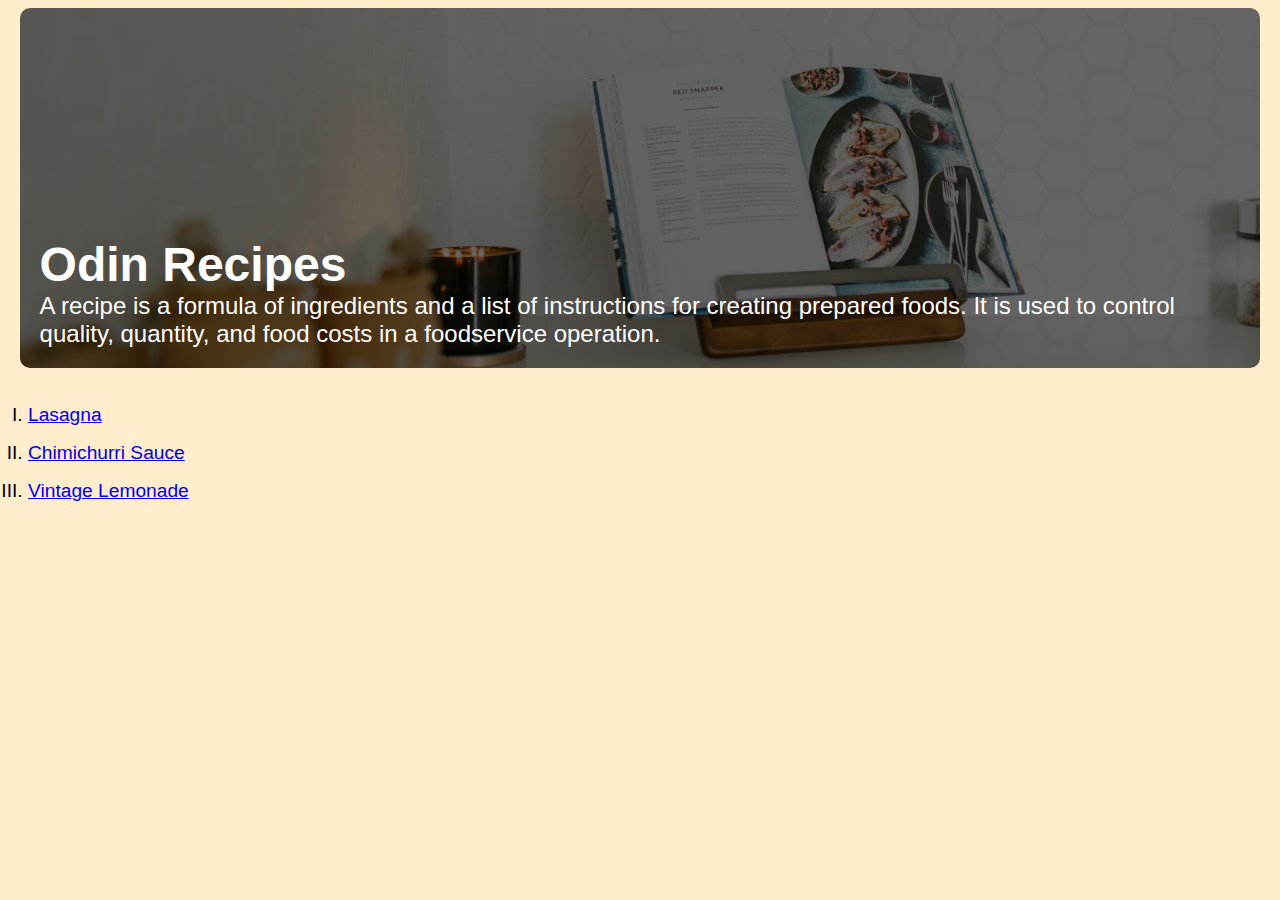
<file: index.html>
<!DOCTYPE html>
<html lang="en">

<head>
    <meta charset="UTF-8">
    <meta name="viewport" content="width=device-width, initial-scale=1.0">
    <title>Odin Recipes</title>
    <link rel="stylesheet" href="style.css">
    <link href="https://api.fontshare.com/v2/css?f[]=clash-display@1&f[]=author@1&display=swap" rel="stylesheet">
</head>

<body>
    <div id="hero">
        <h1>Odin Recipes</h1>
        <p>
            A recipe is a formula of ingredients and a list of instructions for creating prepared foods. It is used to
            control quality, quantity, and food costs in a foodservice operation.
        </p>
    </div>

    <ul class="recipe-list">
        <li><a href="recipes/lasagna.html">Lasagna</a></li>
        <li><a href="recipes/chimichurri-sauce.html">Chimichurri Sauce</a></li>
        <li><a href="recipes/vintage-lemonade.html">Vintage Lemonade</a></li>
    </ul>

</body>

</html>
</file>
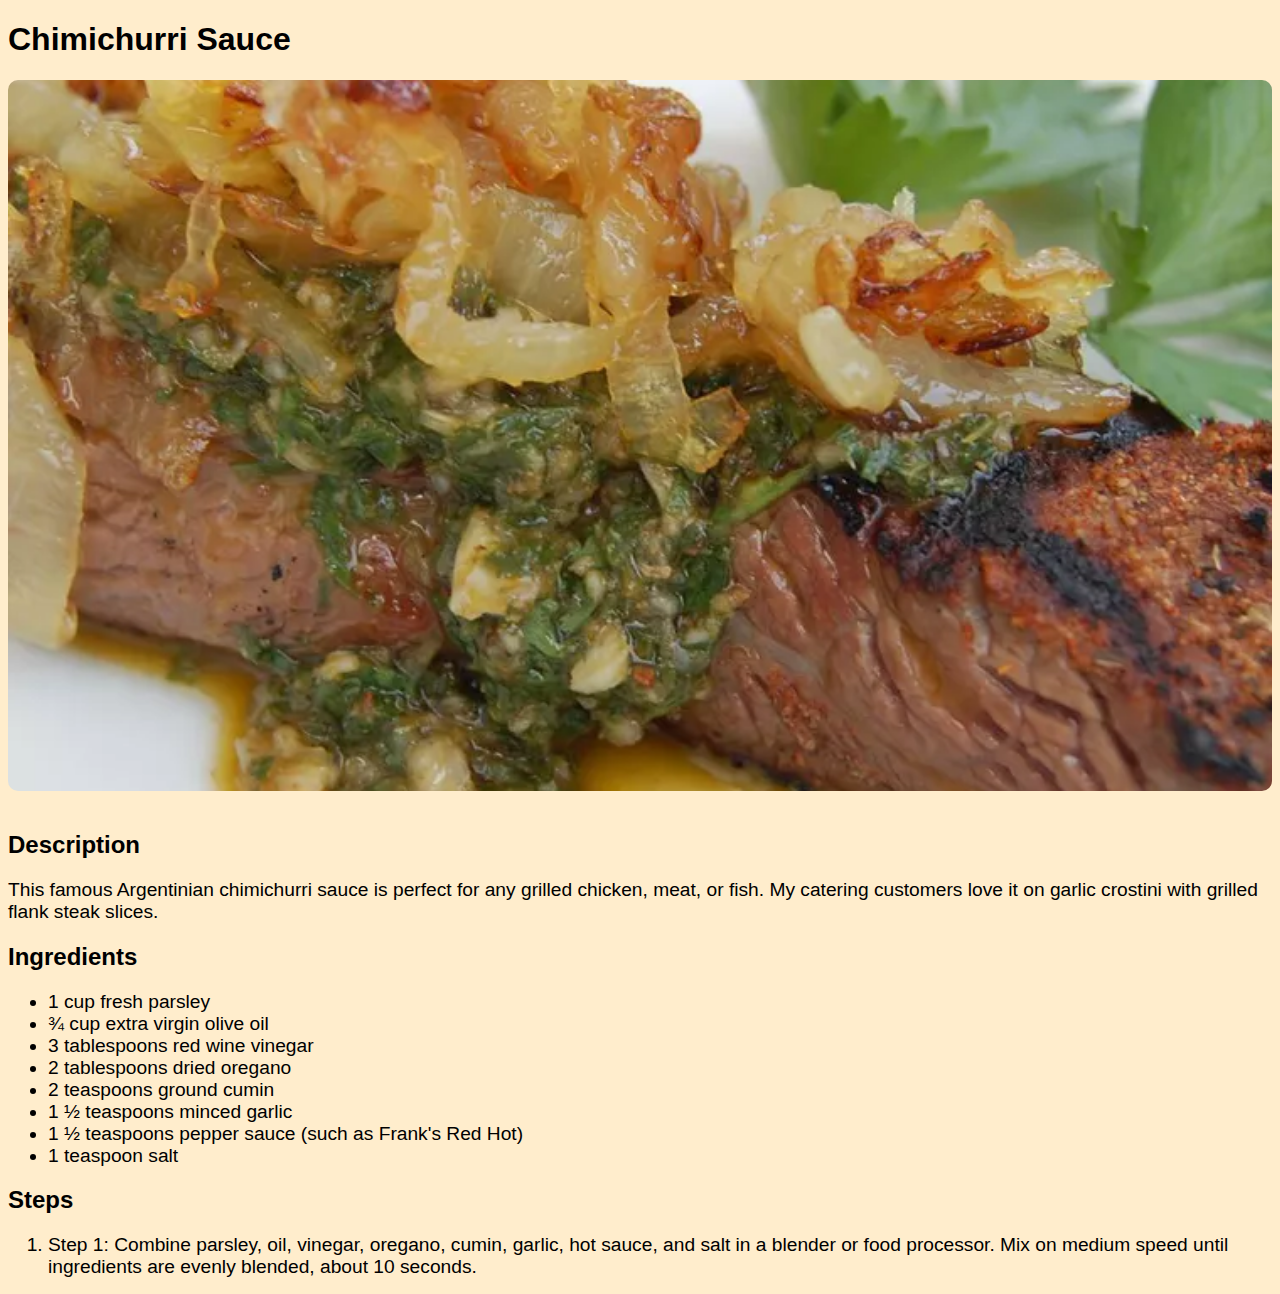
<file: recipes/chimichurri-sauce.html>
<!DOCTYPE html>
<html lang="en">

<head>
    <meta charset="UTF-8">
    <meta name="viewport" content="width=device-width, initial-scale=1.0">
    <title>Chimichurri Sauce</title>
    <link rel="stylesheet" href="../style.css">
    <link href="https://api.fontshare.com/v2/css?f[]=clash-display@1&f[]=author@1&display=swap" rel="stylesheet">
</head>

<body>
    <h1>Chimichurri Sauce</h1>
    <img class="recipe-image" src="../images/chimichuri-sauce.webp" alt="Chimichurri Sauce">

    <h2>Description</h2>
    <p class="recipe-description">This famous Argentinian chimichurri sauce is perfect for any grilled chicken, meat, or fish. My catering
        customers love it on garlic crostini with grilled flank steak slices.</p>

    <h2>Ingredients</h2>
    <ul class="recipe-ingredients">
        <li>1 cup fresh parsley</li>
        <li>¾ cup extra virgin olive oil</li>
        <li>3 tablespoons red wine vinegar</li>
        <li>2 tablespoons dried oregano</li>
        <li>2 teaspoons ground cumin</li>
        <li>1 ½ teaspoons minced garlic</li>
        <li>1 ½ teaspoons pepper sauce (such as Frank's Red Hot)</li>
        <li>1 teaspoon salt</li>
    </ul>

    <h2>Steps</h2>
    <ol class="recipe-steps">
        <li>Step 1: Combine parsley, oil, vinegar, oregano, cumin, garlic, hot sauce, and salt in a blender or food
            processor. Mix on medium speed until ingredients are evenly blended, about 10 seconds.</li>
    </ol>
</body>

</html>
</file>
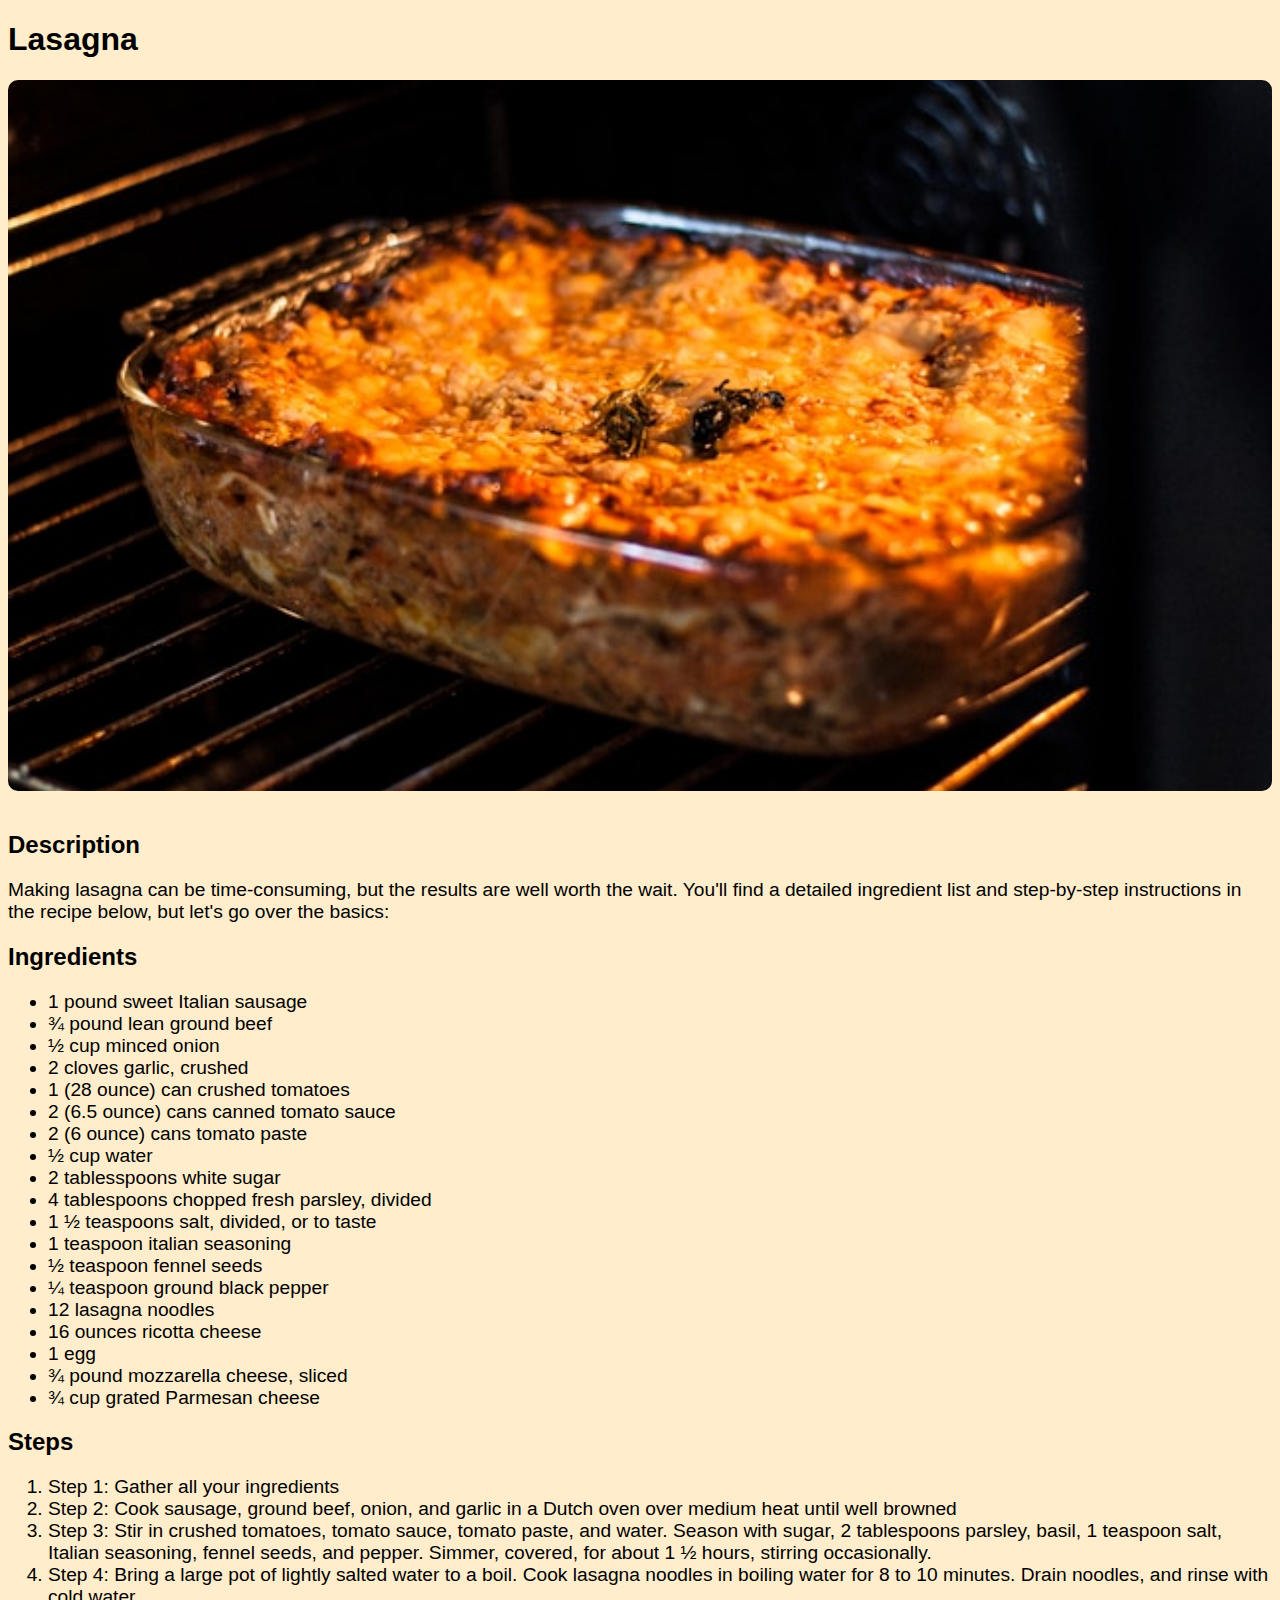
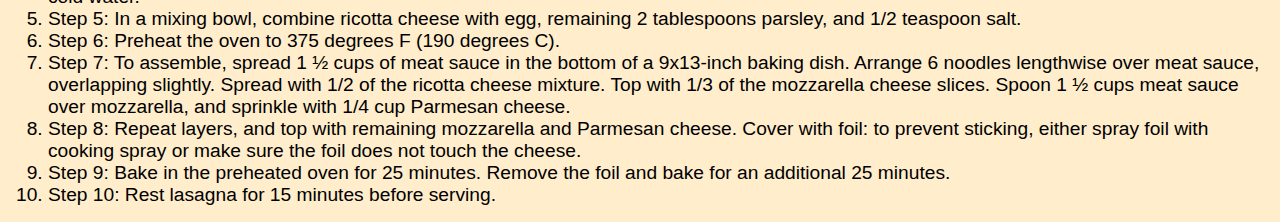
<file: recipes/lasagna.html>
<!DOCTYPE html>
<html lang="en">
<head>
    <meta charset="UTF-8">
    <meta name="viewport" content="width=device-width, initial-scale=1.0">
    <title>Lasagna</title>
    <link rel="stylesheet" href="../style.css">
    <link href="https://api.fontshare.com/v2/css?f[]=clash-display@1&f[]=author@1&display=swap" rel="stylesheet">
</head>
<body>
    <h1>Lasagna</h1>
    <img class="recipe-image" src="../images/lasagna.jpg" alt="Lasagna">

    <h2>Description</h2>
    <p class="recipe-description">Making lasagna can be time-consuming, but the results are well worth the wait. You'll find a detailed ingredient list and step-by-step instructions in the recipe below, but let's go over the basics:</p>

    <h2>Ingredients</h2>
    <ul class="recipe-ingredients">
        <li>1 pound sweet Italian sausage</li>
        <li>¾ pound lean ground beef</li>
        <li>½ cup minced onion</li>
        <li>2 cloves garlic, crushed</li>
        <li>1 (28 ounce) can crushed tomatoes</li>
        <li>2 (6.5 ounce) cans canned tomato sauce</li>
        <li>2 (6 ounce) cans tomato paste</li>
        <li>½ cup water</li>
        <li>2 tablesspoons white sugar</li>
        <li>4 tablespoons chopped fresh parsley, divided</li>
        <li>1 ½ teaspoons salt, divided, or to taste</li>
        <li>1 teaspoon italian seasoning</li>
        <li>½ teaspoon fennel seeds</li>
        <li>¼ teaspoon ground black pepper</li>
        <li>12 lasagna noodles</li>
        <li>16 ounces ricotta cheese</li>
        <li>1 egg</li>
        <li>¾ pound mozzarella cheese, sliced</li>
        <li>¾ cup grated Parmesan cheese</li>
    </ul>

    <h2>Steps</h2>
    <ol class="recipe-steps">
        <li>Step 1: Gather all your ingredients</li>
        <li>Step 2: Cook sausage, ground beef, onion, and garlic in a Dutch oven over medium heat until well browned</li>
        <li>Step 3: Stir in crushed tomatoes, tomato sauce, tomato paste, and water. Season with sugar, 2 tablespoons parsley, basil, 1 teaspoon salt, Italian seasoning, fennel seeds, and pepper. Simmer, covered, for about 1 ½ hours, stirring occasionally.</li>
        <li>Step 4: Bring a large pot of lightly salted water to a boil. Cook lasagna noodles in boiling water for 8 to 10 minutes. Drain noodles, and rinse with cold water.</li>
        <li>Step 5: In a mixing bowl, combine ricotta cheese with egg, remaining 2 tablespoons parsley, and 1/2 teaspoon salt.</li>
        <li>Step 6: Preheat the oven to 375 degrees F (190 degrees C).</li>
        <li>Step 7: To assemble, spread 1 ½ cups of meat sauce in the bottom of a 9x13-inch baking dish. Arrange 6 noodles lengthwise over meat sauce, overlapping slightly. Spread with 1/2 of the ricotta cheese mixture. Top with 1/3 of the mozzarella cheese slices. Spoon 1 ½ cups meat sauce over mozzarella, and sprinkle with 1/4 cup Parmesan cheese.</li>
        <li>Step 8: Repeat layers, and top with remaining mozzarella and Parmesan cheese. Cover with foil: to prevent sticking, either spray foil with cooking spray or make sure the foil does not touch the cheese.</li>
        <li>Step 9: Bake in the preheated oven for 25 minutes. Remove the foil and bake for an additional 25 minutes.</li>
        <li>Step 10: Rest lasagna for 15 minutes before serving.</li>
    </ol>
</body>
</html>
</file>
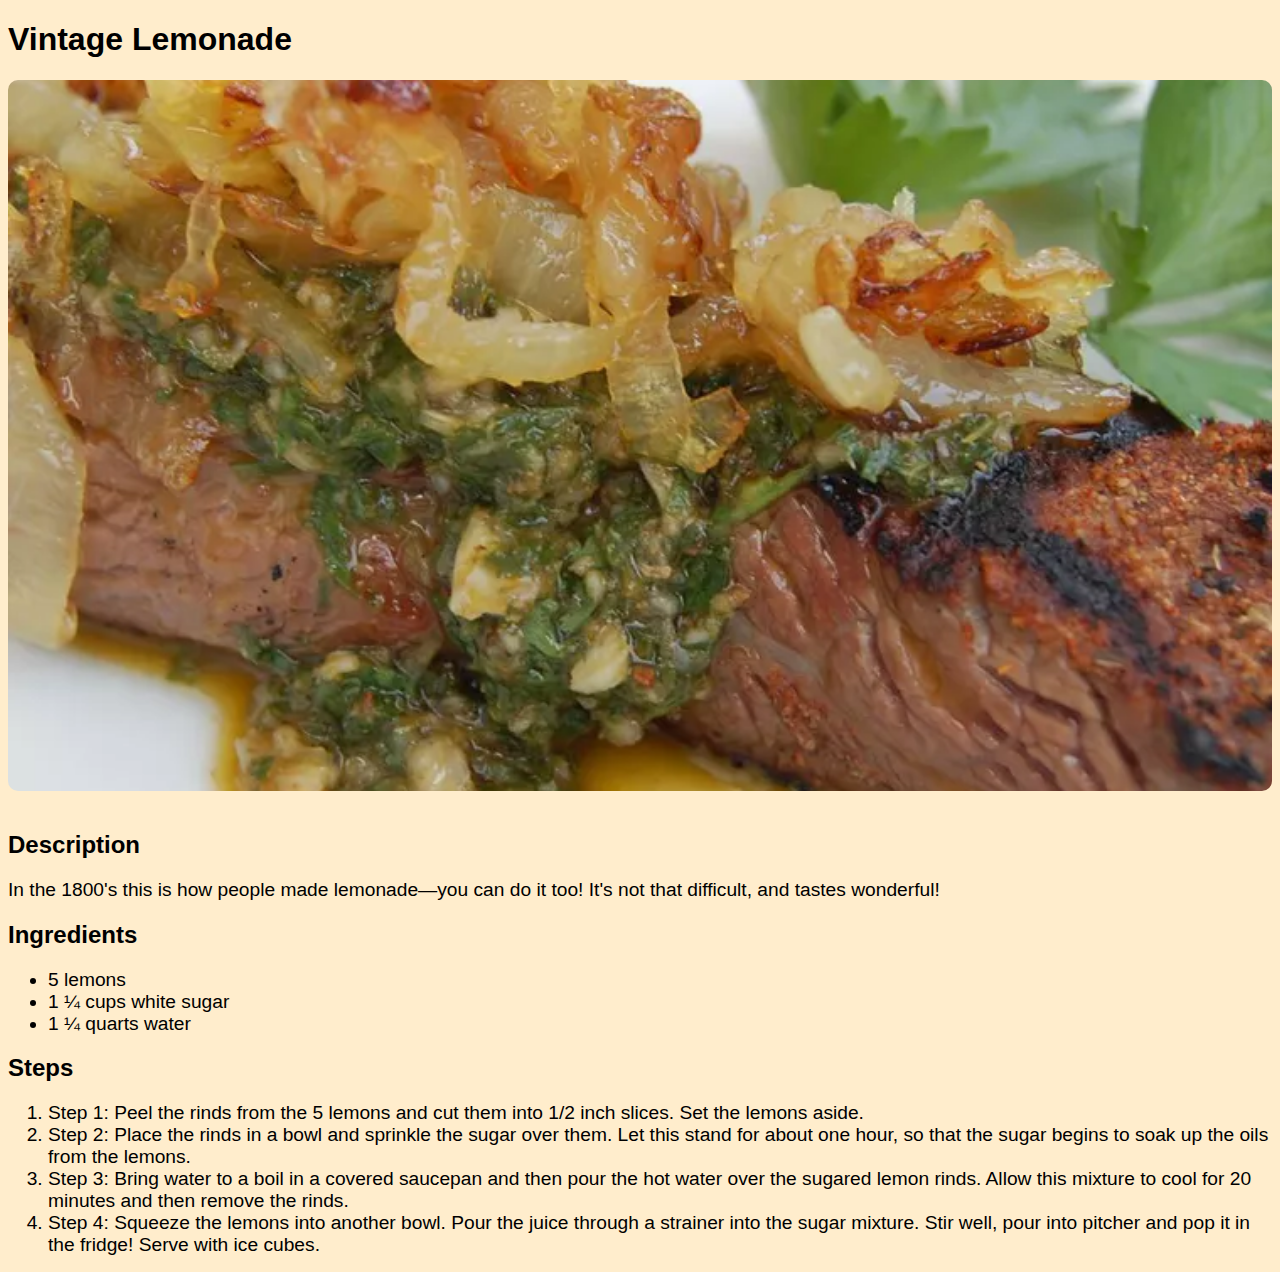
<file: recipes/vintage-lemonade.html>
<!DOCTYPE html>
<html lang="en">

<head>
    <meta charset="UTF-8">
    <meta name="viewport" content="width=device-width, initial-scale=1.0">
    <title>Vintage Lemonade</title>
    <link rel="stylesheet" href="../style.css">
    <link href="https://api.fontshare.com/v2/css?f[]=clash-display@1&f[]=author@1&display=swap" rel="stylesheet">
</head>

<body>
    <h1>Vintage Lemonade</h1>
    <img class="recipe-image" src="../images/chimichuri-sauce.webp" alt="Chimichurri Sauce">

    <h2>Description</h2>
    <p class="recipe-description">
        In the 1800's this is how people made lemonade—you can do it too! It's not that difficult, and tastes wonderful!
    </p>

    <h2>Ingredients</h2>
    <ul class="recipe-ingredients">
        <li>5 lemons</li>
        <li>1 ¼ cups white sugar</li>
        <li>1 ¼ quarts water</li>
    </ul>

    <h2>Steps</h2>
    <ol class="recipe-steps">
        <li>Step 1: Peel the rinds from the 5 lemons and cut them into 1/2 inch slices. Set the lemons aside.</li>
        <li>Step 2: Place the rinds in a bowl and sprinkle the sugar over them. Let this stand for about one hour, so
            that the sugar begins to soak up the oils from the lemons.</li>
        <li>Step 3: Bring water to a boil in a covered saucepan and then pour the hot water over the sugared lemon
            rinds. Allow this mixture to cool for 20 minutes and then remove the rinds.</li>
        <li>Step 4: Squeeze the lemons into another bowl. Pour the juice through a strainer into the sugar mixture. Stir
            well, pour into pitcher and pop it in the fridge! Serve with ice cubes.</li>
    </ol>
</body>

</html>
</file>
<file: style.css>
body {
    background-color: rgba(255, 165, 0, 0.2);
}

/* 
font-family: 'Clash Display', sans-serif;
font-family: 'Author', sans-serif;
*/

h1,
h2,
h3,
h4,
h5,
h6 {
    font-family: 'Clash Display', sans-serif;
}

p,
li,
small {
    font-family: 'Author', sans-serif;
}

#hero {
    color: white;
    height: 20rem;
    width: 95%;
    margin: auto;
    border-radius: 10px;
    padding: 20px;
    background-image: linear-gradient(62deg, rgba(0, 0, 0, 0.6) 20%, rgba(0, 0, 0, 0.6) 80%), url(./images/hero.jpg);
    background-repeat: no-repeat;
    background-size: cover;
    background-position: center;
    display: flex;
    flex-direction: column;
    justify-content: end;
    align-items: start;
}

#hero h1 {
    font-size: 3rem;
    margin: 0;
}

#hero p {
    font-size: 1.5rem;
    margin: 0;
    font-weight: 500;
}

ul.recipe-list{
    list-style-type: upper-roman;
    padding: 20px;
}

ul.recipe-list li{
    margin-bottom: 1rem;
    font-size: 1.2rem;
    font-weight: 500;
}

img.recipe-image{
    aspect-ratio: 16/9;
    width: 100%;
    height: auto;
    object-fit: cover;
    border-radius: 10px;
    margin-bottom: 1rem;
}

.recipe-description, .recipe-ingredients, .recipe-steps{
    margin-bottom: 1rem;
    font-size: 1.2rem;
    font-weight: 500;
}

.recipe-description p, .recipe-ingredients p, .recipe-steps p{
    margin-bottom: 1rem;
}

.recipe-description p:last-child, .recipe-ingredients p:last-child, .recipe-steps p:last-child{
    margin-bottom: 0;
}
</file>
